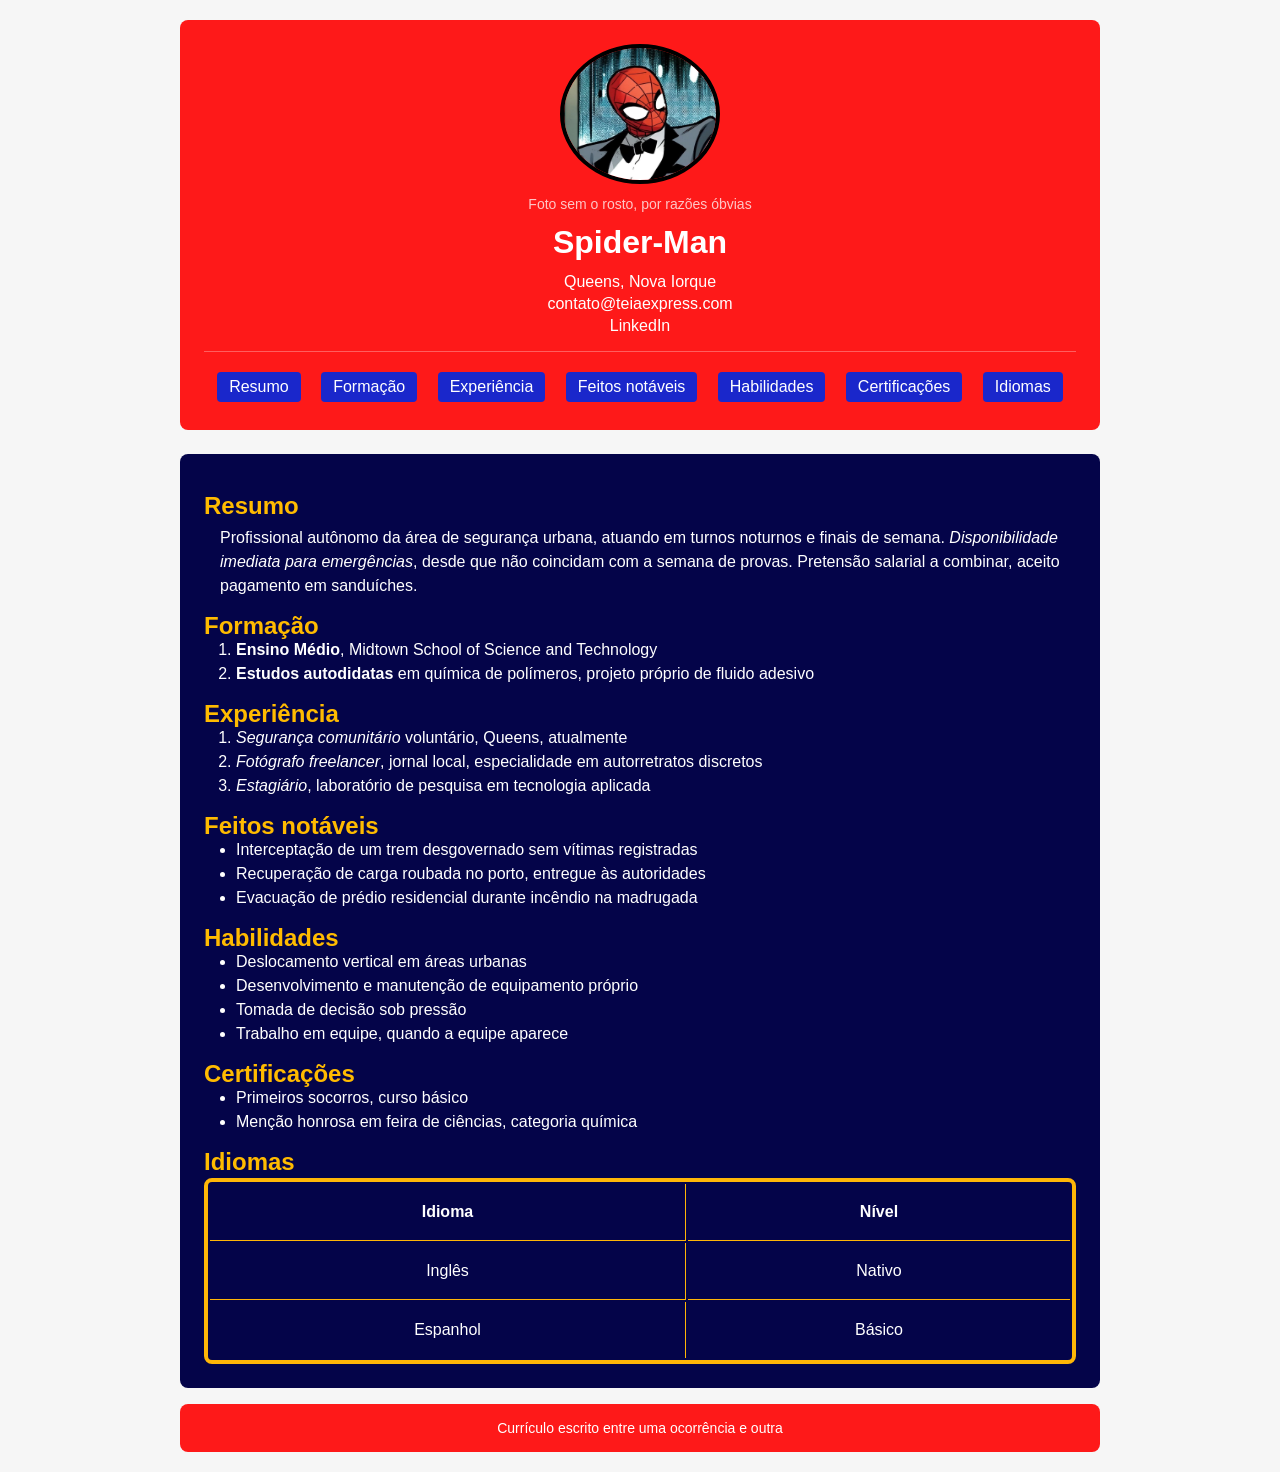
<file: Aula 5/index.html>
<!DOCTYPE html>
<html lang="pt-br">
<head>
  <meta charset="UTF-8" />
  <meta name="viewport" content="width=device-width, initial-scale=1.0" />
  <title>Currículo Spider-Man</title>
  <link rel="stylesheet" href="./styles/global.css">
</head>
<body>
  <header>
    <figure>
      <img src="./images/miranha.jpg" alt="Foto de perfil, pessoa mascarada com traje vermelho e azul" />
      <figcaption>Foto sem o rosto, por razões óbvias</figcaption>
    </figure>
    <h1>Spider-Man</h1>
    <div class="header-info">
      <p>Queens, Nova Iorque</p>
      <p>
        <a href="mailto:contato@teiaexpress.com">contato@teiaexpress.com</a>
      </p>
      <p>
        <a href="https://www.linkedin.com/in/spider-man/">LinkedIn</a>
      </p>
      <nav>
        <ul>
          <li><a href="#resumo">Resumo</a></li>
          <li><a href="#formacao">Formação</a></li>
          <li><a href="#experiencia">Experiência</a></li>
          <li><a href="#feitos">Feitos notáveis</a></li>
          <li><a href="#habilidades">Habilidades</a></li>
          <li><a href="#certificacoes">Certificações</a></li>
          <li><a href="#idiomas">Idiomas</a></li>
        </ul>
      </nav>
    </div>
  </header>

  <main>
    <section id="resumo">
      <h2>Resumo</h2>
      <p>
        Profissional autônomo da área de segurança urbana, atuando em turnos noturnos e finais de semana.
        <em>Disponibilidade imediata para emergências</em>, desde que não coincidam com a semana de provas.
        Pretensão salarial a combinar, aceito pagamento em sanduíches.
      </p>
    </section>

    <section id="formacao">
      <h2>Formação</h2>
      <ol>
        <li><strong>Ensino Médio</strong>, Midtown School of Science and Technology</li>
        <li><strong>Estudos autodidatas</strong> em química de polímeros, projeto próprio de fluido adesivo</li>
      </ol>
    </section>

    <section id="experiencia">
      <h2>Experiência</h2>
      <ol>
        <li><em>Segurança comunitário</em> voluntário, Queens, atualmente</li>
        <li><em>Fotógrafo freelancer</em>, jornal local, especialidade em autorretratos discretos</li>
        <li><em>Estagiário</em>, laboratório de pesquisa em tecnologia aplicada</li>
      </ol>
    </section>

    <section id="feitos">
      <h2>Feitos notáveis</h2>
      <ul>
        <li>Interceptação de um trem desgovernado sem vítimas registradas</li>
        <li>Recuperação de carga roubada no porto, entregue às autoridades</li>
        <li>Evacuação de prédio residencial durante incêndio na madrugada</li>
      </ul>
    </section>

    <section id="habilidades">
      <h2>Habilidades</h2>
      <ul>
        <li>Deslocamento vertical em áreas urbanas</li>
        <li>Desenvolvimento e manutenção de equipamento próprio</li>
        <li>Tomada de decisão sob pressão</li>
        <li>Trabalho em equipe, quando a equipe aparece</li>
      </ul>
    </section>

    <section id="certificacoes">
      <h2>Certificações</h2>
      <ul>
        <li>Primeiros socorros, curso básico</li>
        <li>Menção honrosa em feira de ciências, categoria química</li>
      </ul>
    </section>

    <section id="idiomas">
      <h2>Idiomas</h2>
      <table>
        <thead>
          <tr>
            <th scope="col">Idioma</th>
            <th scope="col">Nível</th>
          </tr>
        </thead>
        <tbody>
          <tr>
            <td>Inglês</td>
            <td>Nativo</td>
          </tr>
          <tr>
            <td>Espanhol</td>
            <td>Básico</td>
          </tr>
        </tbody>
      </table>
    </section>
  </main>

  <footer>
    <p>Currículo escrito entre uma ocorrência e outra</p>
  </footer>
</body>

</html>
</file>
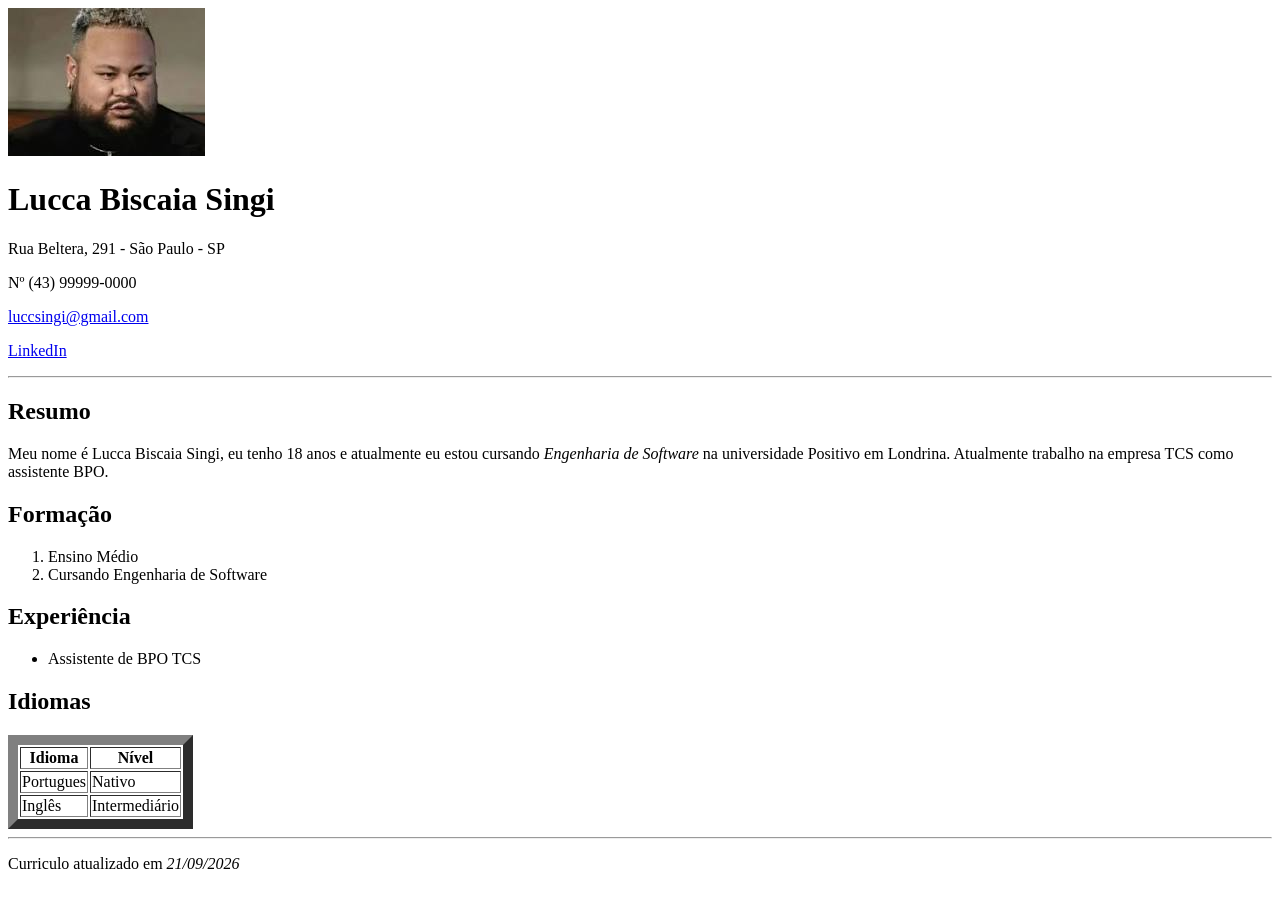
<file: aula-2/index.html>
<!DOCTYPE html>
<html lang="pt-br">

<head>
    <meta charset="UTF-8">
    <title>Curriculo - Lucca Biscaia Singi</title>
</head>

<body>
    <header>
        <img src="./1736119015597.jpg" alt="Foto de perfil">
        <h1>Lucca Biscaia Singi</h1>
        <p>Rua Beltera, 291 - São Paulo - SP</p>
        <p>Nº (43) 99999-0000</p>
        <p><a href="mailto:luccsingi@gmail.com">luccsingi@gmail.com</a></p>
        <p><a href="https://www.linkedin.com/in/lucca-singi-6765b5405/">LinkedIn</a></p>
        <hr>
    </header>
    <main>
        <section>
            <h2>Resumo</h2>
            <p>Meu nome é Lucca Biscaia Singi, eu tenho 18 anos e atualmente eu estou cursando <i>Engenharia de
                    Software</i> na universidade Positivo em Londrina.
                Atualmente trabalho na empresa TCS como assistente BPO.
            </p>
        </section>
        <section>
            <h2>Formação</h2>
            <ol>
                <li>Ensino Médio</li>
                <li>Cursando Engenharia de Software</li>
            </ol>
        </section>
        <section>
            <h2>Experiência</h2>
            <ul>
                <li>Assistente de BPO TCS</li>
            </ul>
        </section>
        <section>
            <h2>Idiomas</h2>
            <table border="10">
                <tr>
                    <th>Idioma</th>
                    <th>Nível</th>
                </tr>
                <tr>
                    <td>Portugues</td>
                    <td>Nativo</td>
                </tr>
                <tr>
                    <td>Inglês</td>
                    <td>Intermediário</td>
                </tr>
            </table>
        </section>
        <hr>
    </main>
    <footer>
        <p>Curriculo atualizado em <i>21/09/2026</i></p>
    </footer>
</body>

</html>
</file>
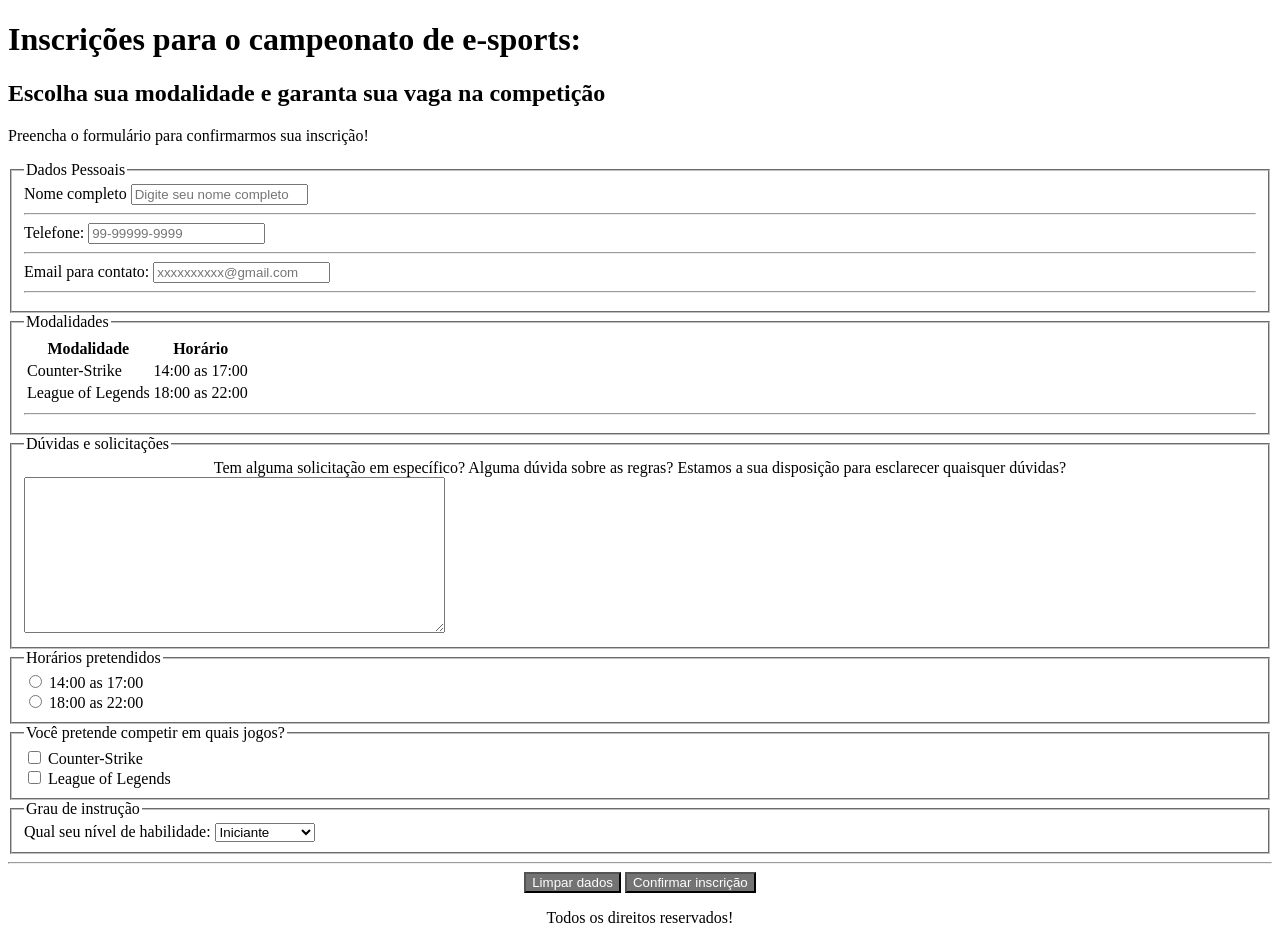
<file: Aula 4/ATIVIDADE_AULA4.html>
<!DOCTYPE html>
<html lang="pt-br">
<head>
    <meta charset="UTF-8">
    <title>Inscrição em Campeonato</title>
    <link rel= "stylesheet" href="style.css">
</head>
    <body>
        <header>
            <h1>Inscrições para o campeonato de e-sports:</h1>
        </header>
        <main>
            <selection>
                <h2>Escolha sua modalidade e garanta sua vaga na competição</h2>
                <form action="https://postman-echo.com/post" method="post" enctype="multipart/form-data">
                    <p>Preencha o formulário para confirmarmos sua inscrição!</p>

                    <fieldset>
                        <legend>Dados Pessoais</legend>
                        <div>
                            <label for="nome_id">Nome completo</label>
                            <input id="nome_id" name="nome" type="text" placeholder="Digite seu nome completo">
                        </div>
                        <hr>
                        <div>
                            <label for="telefone_id">Telefone:</label>
                            <input id="telefone_id" name="telefone" type="tel" required pattern="[0-9]{2}-[0-9]{5}-[0-9]{4}" placeholder="99-99999-9999">
                        </div>
                        <hr>
                        <div>
                            <label for="email_id">Email para contato:</label>
                            <input id="email_id" name="email" type="email" placeholder="xxxxxxxxxx@gmail.com">
                        </div>
                        <hr>
                    </fieldset>
                    <fieldset>
                        <legend>Modalidades</legend>
                            <table>
                                <tr>
                                    <th>Modalidade</th>
                                    <th>Horário</th>
                                </tr>
                                <tr>
                                    <td>Counter-Strike</td>
                                    <td>14:00 as 17:00</td>
                                </tr>
                                <tr>
                                    <td>League of Legends</td>
                                    <td>18:00 as 22:00</td>
                                </tr>
                            </table>
                        <hr>
                    </fieldset>
                    <fieldset>
                        <legend>Dúvidas e solicitações</legend>
                        <div>
                            <center><label for="resumo_id">Tem alguma solicitação em específico? Alguma dúvida sobre as regras? Estamos a sua disposição para esclarecer quaisquer dúvidas?</label></center>
                            <textarea id="resumo_id"
                                      name="resumo"
                                      rows="10"
                                      cols="50"
                            ></textarea>
                        </div>
                    </fieldset>
                    <fieldset>
                        <legend>Horários pretendidos</legend>
                        <div>
                            <input id="horario_1" name="nivel" type="radio" value="horario_1">
                            <label for="horario_1">14:00 as 17:00</label>
                        </div>
                        <div>
                            <input id="horario_2" name="nivel" type="radio" value="horario_2">
                            <label for="horario_2">18:00 as 22:00</label>
                        </div>
                    </fieldset>
                    <fieldset>
                        <legend>Você pretende competir em quais jogos?</legend>
                        <div>
                            <input id="tec_html_id" name="Counter-Strike" type="checkbox" value="html">
                            <label for="tec_html_id">Counter-Strike</label>
                        </div>
                        <div>
                            <input id="tec_css_id" name="League of Legends" type="checkbox" value="css">
                            <label for="tec_css_id">League of Legends</label>
                        </div>
                    </fieldset>
                    <fieldset>
                        <legend>Grau de instrução</legend>
                        <div>
                            <label for="escolaridade_id">Qual seu nível de habilidade:</label>
                            <select id="escolaridade_id" name="escolaridade">
                                <option value="medio">Iniciante</option>
                                <option value="graduacao">Intermediário</option>
                                <option value="pos">Avançado</option>
                            </select>
                        </div>
                    </fieldset>
                    <div>
                    <hr>
                    <center>
                        <button id="limpar_dados" type="reset">Limpar dados</button>
                        <button id="enviar" type="submit">Confirmar inscrição</button>
                    </center>
                    </div>
                </form>
            </selection>
        </main>
        <footer>
        <center>    <p>Todos os direitos reservados!</p>    </center>
        </footer>
    </body>
</html>
</file>
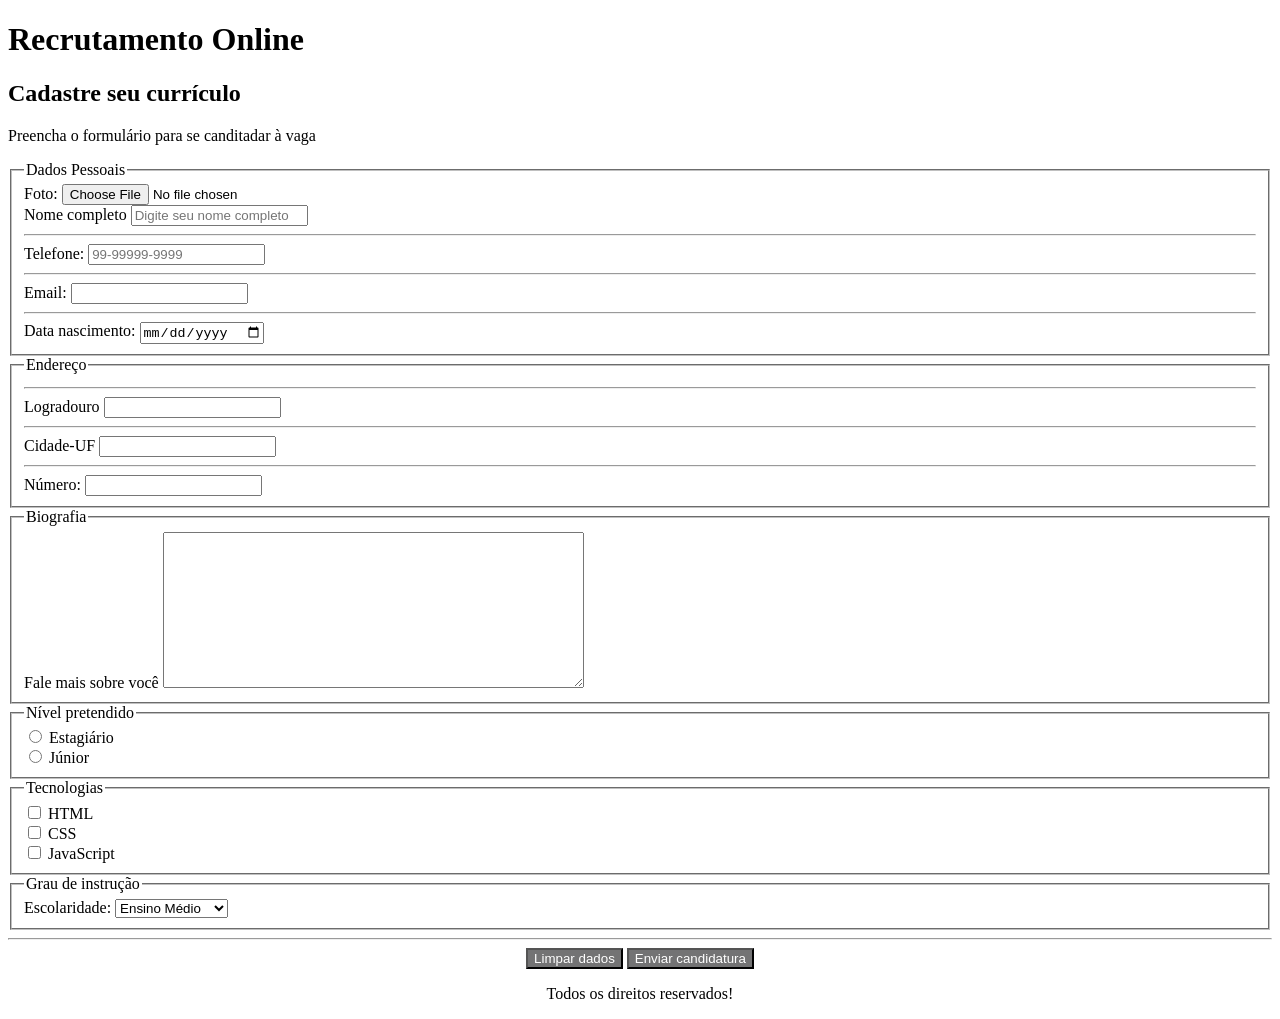
<file: Aula 4/aula4.html>
<!DOCTYPE html>
<html lang="pt-br">
<head>
    <meta charset="UTF-8">
    <title>Recrutamento Online</title>
    <link rel= "stylesheet" href="style.css">
</head>
    <body>
        <header>
            <h1>Recrutamento Online</h1>
        </header>
        <main>
            <selection>
                <h2>Cadastre seu currículo</h2>
                <form action="https://postman-echo.com/post" method="post" enctype="multipart/form-data">
                    <p>Preencha o formulário para se canditadar à vaga</p>

                    <fieldset>
                        <legend>Dados Pessoais</legend>
                        <div>
                            <label for="foto_id">Foto:</label>
                            <input id="foto_id" name="foto" type="file" accept="image/*">
                        </div>
                        <div>
                            <label for="nome_id">Nome completo</label>
                            <input id="nome_id" name="nome" type="text" placeholder="Digite seu nome completo">
                        </div>
                        <hr>
                        <div>
                            <label for="telefone_id">Telefone:</label>
                            <input id="telefone_id" name="telefone" type="tel" required pattern="[0-9]{2}-[0-9]{5}-[0-9]{4}" placeholder="99-99999-9999">
                        </div>
                        <hr>
                        <div>
                            <label for="email_id">Email:</label>
                            <input id="email_id" name="email" type="email">
                        </div>
                        <hr>
                         <div>
                            <label for="data_nasc_id">Data nascimento:</label>
                            <input id="data_nasc_id" name="data" type="date">
                        </div>
                    </fieldset>
                    <fieldset>
                        <legend>Endereço</legend>
                        <hr>
                        <div>
                            <label for="logradouro_id">Logradouro</label>
                            <input id="logradouro_id" name="logradouro" type="text">
                        </div>
                        <hr>
                        <div>
                            <label for="cidade_id">Cidade-UF</label>
                            <input id="cidade_id" name="cidade" type="text">
                        </div>
                        <hr>
                         <div>
                            <label for="numero_id">Número:</label>
                            <input id="numero_id" name="numero" type="number">
                        </div>
                    </fieldset>
                    <fieldset>
                        <legend>Biografia</legend>
                        <div>
                            <label for="resumo_id">Fale mais sobre você</label>
                            <textarea id="resumo_id"
                                      name="resumo"
                                      rows="10"
                                      cols="50"
                            ></textarea>
                        </div>
                    </fieldset>
                    <fieldset>
                        <legend>Nível pretendido</legend>
                        <div>
                            <input id="estagiario_id" name="nivel" type="radio" value="estagiario">
                            <label for="estagiario_id">Estagiário</label>
                        </div>
                        <div>
                            <input id="junior_id" name="nivel" type="radio" value="junior">
                            <label for="junior_id">Júnior</label>
                        </div>
                    </fieldset>
                    <fieldset>
                        <legend>Tecnologias</legend>
                        <div>
                            <input id="tec_html_id" name="tecnologia" type="checkbox" value="html">
                            <label for="tec_html_id">HTML</label>
                        </div>
                        <div>
                            <input id="tec_css_id" name="tecnologia" type="checkbox" value="css">
                            <label for="tec_css_id">CSS</label>
                        </div>
                        <div>
                            <input id="tec_js_id" name="tecnologia" type="checkbox" value="js">
                            <label for="tec_js_id">JavaScript</label>
                        </div>
                    </fieldset>
                    <fieldset>
                        <legend>Grau de instrução</legend>
                        <div>
                            <label for="escolaridade_id">Escolaridade:</label>
                            <select id="escolaridade_id" name="escolaridade">
                                <option value="medio">Ensino Médio</option>
                                <option value="graduacao">Graduação</option>
                                <option value="pos">Pós-graduação</option>
                            </select>
                        </div>
                    </fieldset>
                    <div>
                    <hr>
                    <center>
                        <button id="limpar_dados" type="reset">Limpar dados</button>
                        <button id="enviar" type="submit">Enviar candidatura</button>
                    </center>
                    </div>
                </form>
            </selection>
        </main>
        <footer>
        <center>    <p>Todos os direitos reservados!</p>    </center>
        </footer>
    </body>
</html>
</file>
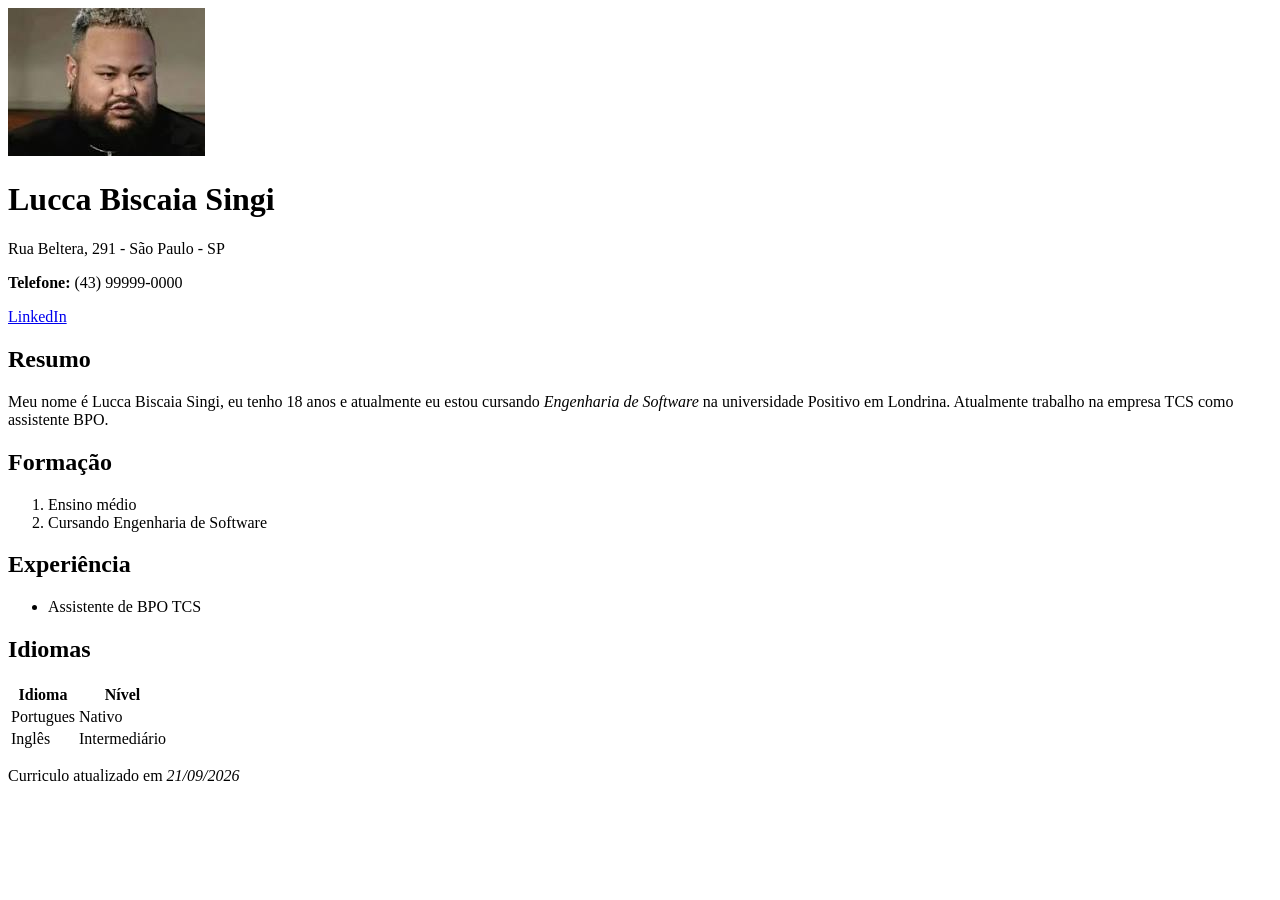
<file: aula-2/index_semantico.html>
<!DOCTYPE html>
<html lang="pt-br">

<head>
    <meta charset="UTF-8">
    <title>Meu currículo</title>
</head>

<body>
    <header>
        <img src="1736119015597.jpg" alt="Foto de perfil">
        <h1>Lucca Biscaia Singi</h1>
        <p>Rua Beltera, 291 - São Paulo - SP</p>
        <p><strong>Telefone: </strong> (43) 99999-0000</p>
        <p>
            <a href="https://www.linkedin.com/in/lucca-singi-6765b5405/">LinkedIn</a>
        </p>
    </header>
    <main>
        <section>
            <h2>Resumo</h2>
            <p>Meu nome é Lucca Biscaia Singi, eu tenho 18 anos e atualmente eu estou cursando <i>Engenharia de
                    Software</i> na
                universidade Positivo em Londrina.
                Atualmente trabalho na empresa TCS como assistente BPO.
            </p>
        </section>
        <section>
            <h2>Formação</h2>
            <ol>
                <li>Ensino médio</li>
                <li>Cursando Engenharia de Software</li>
            </ol>
        </section>
        <section>
            <h2>Experiência</h2>
            <ul>
                <li>Assistente de BPO TCS</li>
            </ul>
        </section>
        <section>
            <h2>Idiomas</h2>
            <table>
                <tr>
                    <th>Idioma</th>
                    <th>Nível</th>
                </tr>
                <tr>
                    <td>Portugues</td>
                    <td>Nativo</td>
                </tr>
                <tr>
                    <td>Inglês</td>
                    <td>Intermediário</td>
                </tr>
            </table>
        </section>
    </main>
    <footer>
        <p>Curriculo atualizado em <em>21/09/2026</em></p>
    </footer>
</body>

</html>
</file>
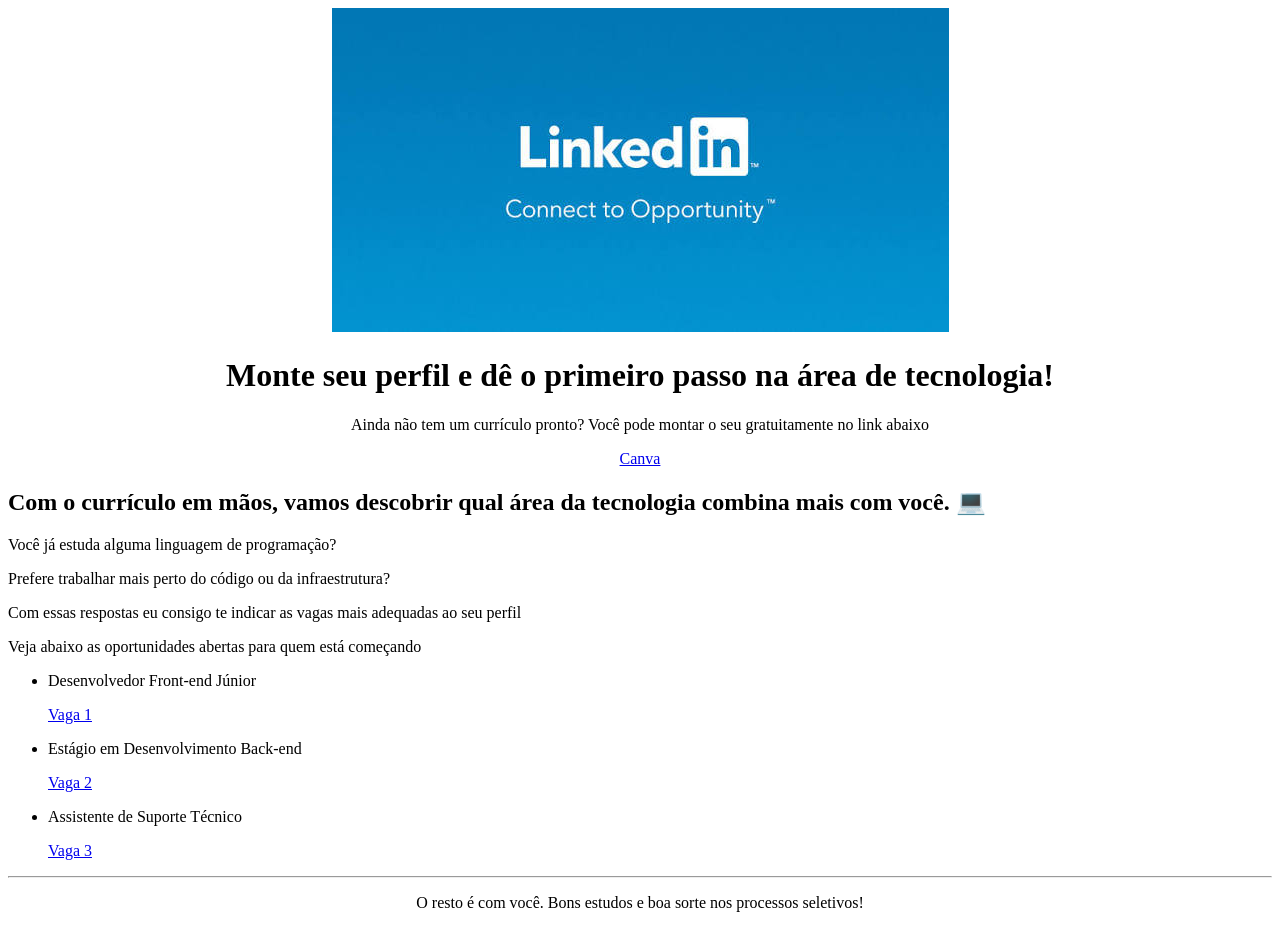
<file: aula-2/meu_arquivo.html>
<!DOCTYPE html>
<html lang="pt-br">
    <head>
        <meta charset="UTF-8">
        <title>LinkedIn</title>
    </head>
    <body>
        <header>
            <center>
            <img src="images.jpg" alt="LinkedIn">


            <h1>Monte seu perfil e dê o primeiro passo na área de tecnologia!</h1>

            <p>Ainda não tem um currículo pronto? Você pode montar o seu gratuitamente no link abaixo</p>
            <p>
                <a href="https://www.canva.com/pt_br/" target="_blank">Canva</a>
            </p>
            </center>
        </header>

        <main>
            <h2>Com o currículo em mãos, vamos descobrir qual área da tecnologia combina mais com você. 💻</h2>
            <p>Você já estuda alguma linguagem de programação?</p>
            <p>Prefere trabalhar mais perto do código ou da infraestrutura?</p>
            <p>Com essas respostas eu consigo te indicar as vagas mais adequadas ao seu perfil</p>


            <p>Veja abaixo as oportunidades abertas para quem está começando</p>
            <ul>
                <li>Desenvolvedor Front-end Júnior</li> <p><a href="www.vagalinkedin1.com">Vaga 1</a></p>
                <li>Estágio em Desenvolvimento Back-end</li> <p><a href="www.vagalinkedin2.com">Vaga 2</a></p>
                <li>Assistente de Suporte Técnico</li> <p><a href="www.vagalinkedin3.com">Vaga 3</a></p>
            </ul>
        </main>
<hr>
        <footer>
            <center>
            <p>O resto é com você. Bons estudos e boa sorte nos processos seletivos!</p>
            </center>
        </footer>
    </body>
</html>
</file>
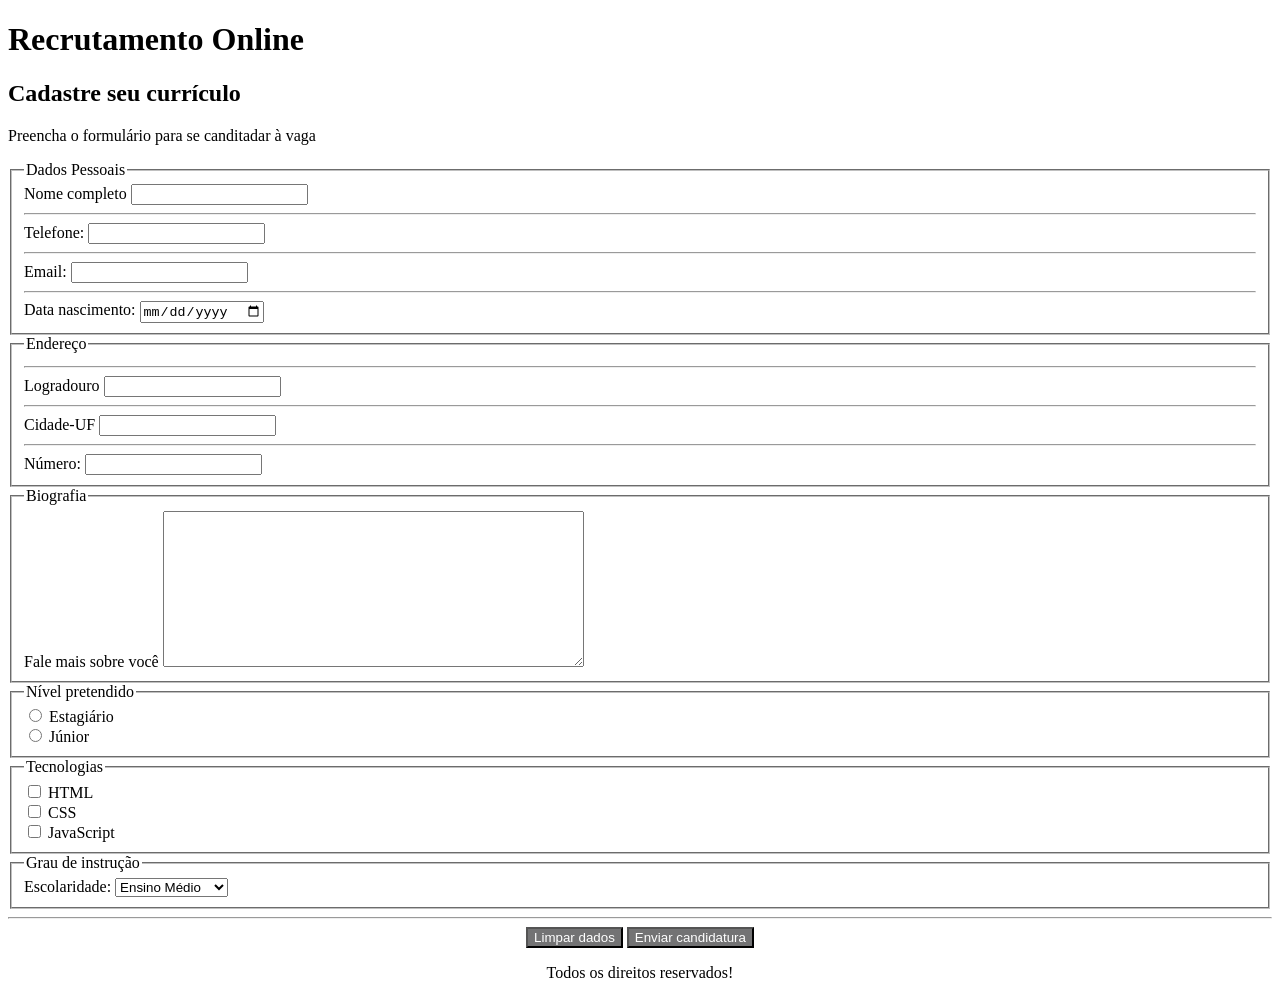
<file: Aula3/index_aula3.html>
<!DOCTYPE html>
<html lang="pt-br">
<head>
    <meta charset="UTF-8">
    <title>Recrutamento Online</title>
    <link rel= "stylesheet" href="style.css">
</head>
    <body>
        <header>
            <h1>Recrutamento Online</h1>
        </header>
        <main>
            <selection>
                <h2>Cadastre seu currículo</h2>
                <form action="#" method="get">
                    <p>Preencha o formulário para se canditadar à vaga</p>
                    <fieldset>
                        <legend>Dados Pessoais</legend>
                        <div>
                            <label for="nome_id">Nome completo</label>
                            <input id="nome_id" name="nome" type="text">
                        </div>
                        <hr>
                        <div>
                            <label for="telefone_id">Telefone:</label>
                            <input id="telefone_id" name="telefone" type="tel">
                        </div>
                        <hr>
                        <div>
                            <label for="email_id">Email:</label>
                            <input id="email_id" name="email" type="email">
                        </div>
                        <hr>
                         <div>
                            <label for="data_nasc_id">Data nascimento:</label>
                            <input id="data_nasc_id" name="data" type="date">
                        </div>
                    </fieldset>
                    <fieldset>
                        <legend>Endereço</legend>
                        <hr>
                        <div>
                            <label for="logradouro_id">Logradouro</label>
                            <input id="logradouro_id" name="logradouro" type="text">
                        </div>
                        <hr>
                        <div>
                            <label for="cidade_id">Cidade-UF</label>
                            <input id="cidade_id" name="cidade" type="text">
                        </div>
                        <hr>
                         <div>
                            <label for="numero_id">Número:</label>
                            <input id="numero_id" name="numero" type="number">
                        </div>
                    </fieldset>
                    <fieldset>
                        <legend>Biografia</legend>
                        <div>
                            <label for="resumo_id">Fale mais sobre você</label>
                            <textarea id="resumo_id"
                                      name="resumo"
                                      rows="10"
                                      cols="50"
                            ></textarea>
                        </div>
                    </fieldset>
                    <fieldset>
                        <legend>Nível pretendido</legend>
                        <div>
                            <input id="estagiario_id" name="nivel" type="radio" value="estagiario">
                            <label for="estagiario_id">Estagiário</label>
                        </div>
                        <div>
                            <input id="junior_id" name="nivel" type="radio" value="junior">
                            <label for="junior_id">Júnior</label>
                        </div>
                    </fieldset>
                    <fieldset>
                        <legend>Tecnologias</legend>
                        <div>
                            <input id="tec_html_id" name="tecnologia" type="checkbox" value="html">
                            <label for="tec_html_id">HTML</label>
                        </div>
                        <div>
                            <input id="tec_css_id" name="tecnologia" type="checkbox" value="css">
                            <label for="tec_css_id">CSS</label>
                        </div>
                        <div>
                            <input id="tec_js_id" name="tecnologia" type="checkbox" value="js">
                            <label for="tec_js_id">JavaScript</label>
                        </div>
                    </fieldset>
                    <fieldset>
                        <legend>Grau de instrução</legend>
                        <div>
                            <label for="escolaridade_id">Escolaridade:</label>
                            <select id="escolaridade_id" name="escolaridade">
                                <option value="medio">Ensino Médio</option>
                                <option value="graduacao">Graduação</option>
                                <option value="pos">Pós-graduação</option>
                            </select>
                        </div>
                    </fieldset>
                    <div>
                    <hr>
                    <center>
                        <button id="limpar_dados" type="reset">Limpar dados</button>
                        <button id="enviar" type="enviar">Enviar candidatura</button>
                    </center>
                    </div>
                </form>
            </selection>
        </main>
        <footer>
        <center>    <p>Todos os direitos reservados!</p>    </center>
        </footer>
    </body>
</html>
</file>
<file: Aula 5/styles/global.css>
* {
    box-sizing: border-box;
    margin: 0;
    padding: 0;
}

body {
    font-size: 16px;
    font-family: Arial, Helvetica, sans-serif;
    color: #0a0a0a;
    background-color: #f5f5f5e5;
    padding: 1.25rem;
    max-width: 60rem;
    margin: auto;
}

header {
    background-color: #ff0000e5;
    color: #fff;
    padding: 1.5rem;
    text-align: center;
    border-radius: 0.5rem;
}

header img {
    width: 10rem;
    border-radius: 50%;
    height: 8.75rem;
    border: 0.25rem solid #000000;
}

header figcaption {
    font-size: 0.875rem;
    opacity: 0.75;
    margin-top: 0.5rem;
}

header h1 {
    font-size: 2rem;
    margin-top: 0.75rem;
}

.header-info {
    margin-top: 0.75rem;

}

header p {
    margin-top: 0.25rem;
}

header a {
    color: inherit;
    text-decoration: none;
}

header a:hover {
    opacity: 0.8;
    cursor: pointer;
    color: #ffbb00;
    transition: 0.2s;
}

nav {
    margin-top: 1rem;
    padding-top: 1rem;
    border-top: 0.0625rem solid rgba(255, 255, 255, 0.3);
}

nav ul {
    list-style: none;
}

nav li {
    display: inline-block;
    margin: 0.25rem 0.5rem;
}

nav a {
    background-color: #0129dfe5;
    padding: 0.375rem 0.75rem;
    border-radius: 0.25rem;
    display: inline-block;
}

main {
    padding: 1.5rem;
    margin-top: 1.5rem;
    color: #fff;
    background-color: #040449;
    border-radius: 0.5rem;
}

section {
    margin-top: 1rem;
    line-height: 1.5rem;
}

section h2 {
    color: #ffbb00;
    font-size: 1.5rem;
}

section p {
    margin: 0.5rem 1rem;
}

section ul, section ol {
    margin-left: 1rem;
    padding-left: 1rem;
}

table {
    width: 100%;
    border: 0.275rem solid #ffb607;
    margin-top: 0.25rem;
    border-radius: 0.5rem;
}

table th, table td {
    padding: 1rem;
    text-align: center;
    border-bottom: 0.0275rem solid #ffb607;
    border-right: 0.0275rem solid #ffb607;
}

table th:last-child, table td:last-child {
    border-right: none;
}

table tr:last-child td {
    border-bottom: none;
}

footer {
    margin-top: 1rem;
    font-size: 0.875rem;
    padding: 1rem;
    text-align: center;
    color: #fff;
    background-color: #ff0000e5;
    border-radius: 0.5rem;
}
</file>
<file: Aula 4/style.css>
#limpar_dados {
  background-color: rgb(115, 115, 116);
  color: rgb(255, 255, 255);
}

#enviar {
  background-color: rgb(115, 115, 116);
  color: rgb(255, 255, 255);
}
</file>
<file: Aula3/style.css>
#limpar_dados {
  background-color: rgb(115, 115, 116);
  color: rgb(255, 255, 255);
}

#enviar {
  background-color: rgb(115, 115, 116);
  color: rgb(255, 255, 255);
}
</file>
